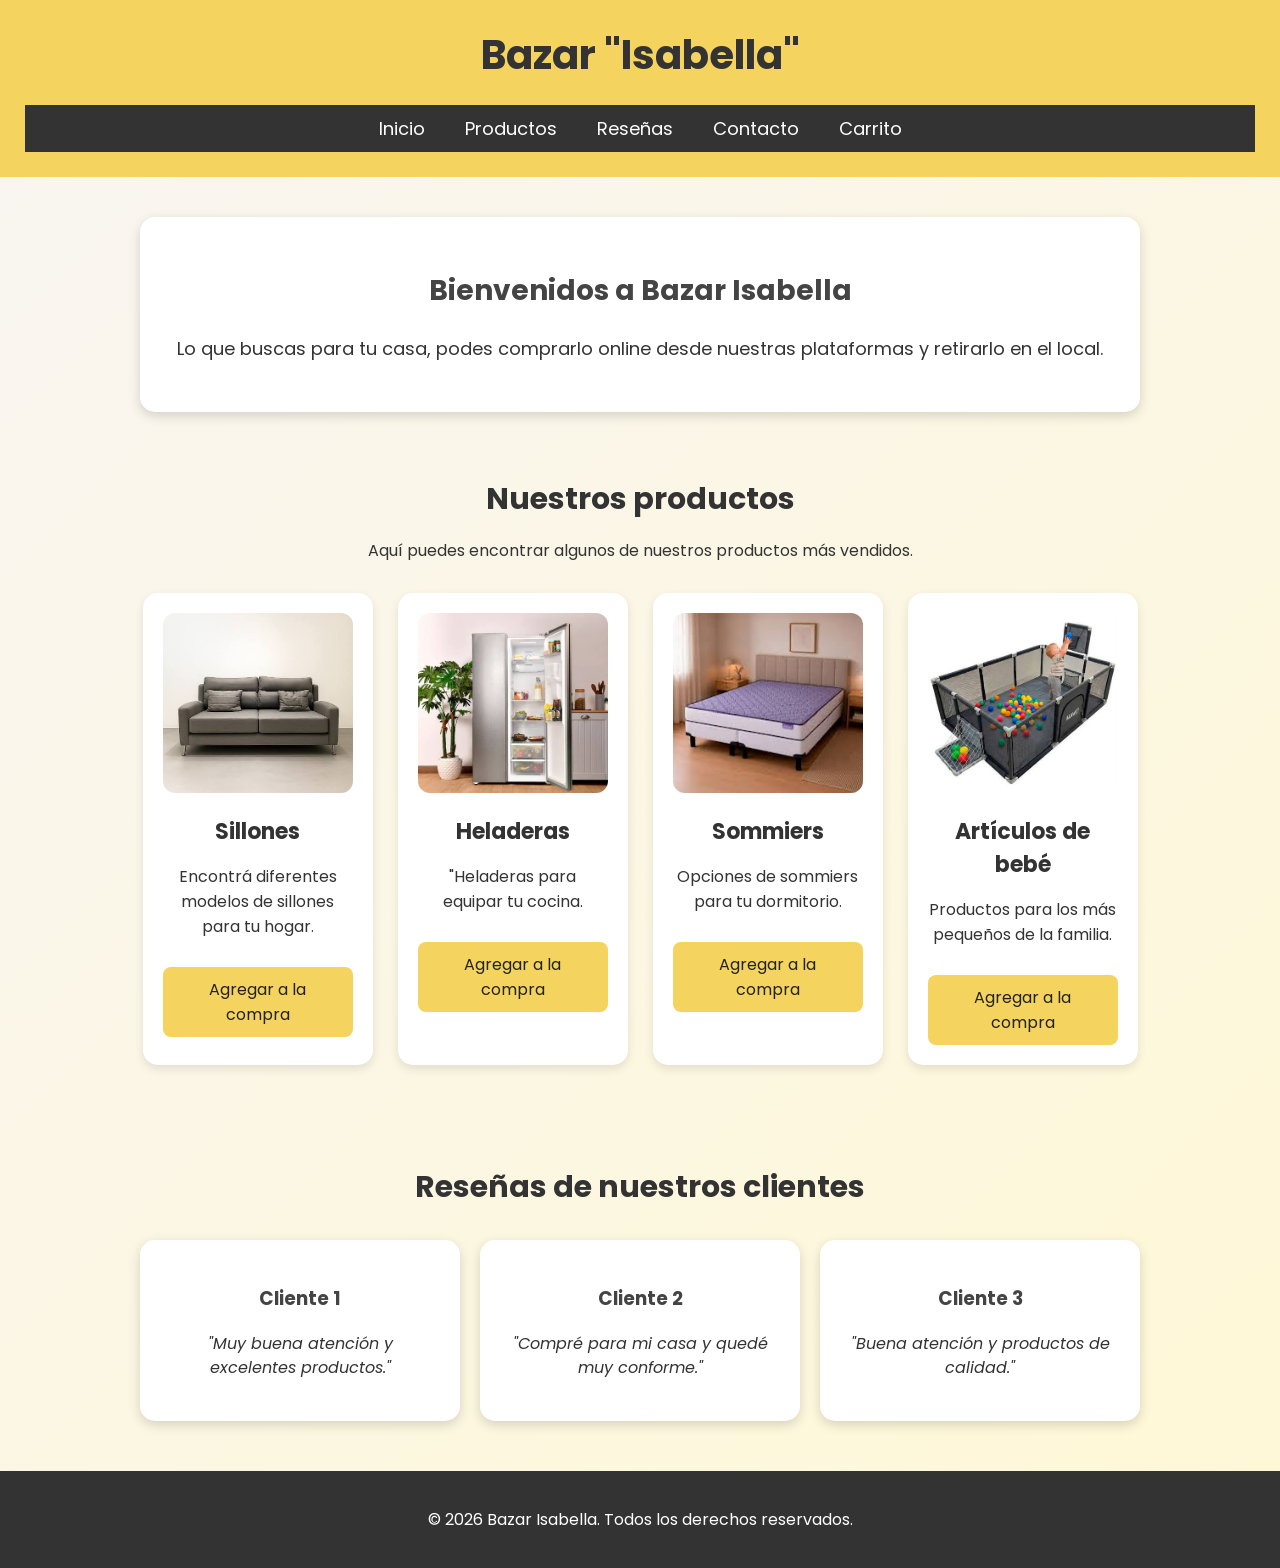
<file: index.html>
<!DOCTYPE html>
<html lang="es">

<head>
    <meta charset="UTF-8">
    <meta name="viewport" content="width=device-width, initial-scale=1.0">

    <title>Bazar Isabella</title>

    <!-- CSS externo -->
    <link rel="stylesheet" href="css/styles.css">
</head>

<body>

    <header>

        <h1>Bazar "Isabella"</h1>

        <nav>
            <ul>
                <li><a href="./index.html">Inicio</a></li>
                <li><a href="#productos">Productos</a></li>
                <li><a href="#resenas">Reseñas</a></li>
                <li><a href="./contacto.html">Contacto</a></li>
                <li><a href="./carrito.html">Carrito</a></li>
            </ul>
        </nav>

    </header>

    <main>

        <!-- PRESENTACIÓN -->
        <section id="inicio">

            <h2>Bienvenidos a Bazar Isabella</h2>

            <p>
                Lo que buscas para tu casa, podes comprarlo online
                desde nuestras plataformas y retirarlo en el local.
            </p>

        </section>


        <!-- PRODUCTOS -->
        <!-- PRODUCTOS -->
        <section id="productos">

            

            <div class="productos-container">

                <!-- PRODUCTOS -->
<section id="productos">

    <h2>Nuestros productos</h2>

    <p>
        Aquí puedes encontrar algunos de nuestros productos
        más vendidos.
    </p>

    <div class="productos-container">

        <article class="producto">

            <img src="imagenes/sillonmoderno(11).jfif" alt="Sillón">

            <h3>Sillones</h3>

            <p>
                Encontrá diferentes modelos de sillones
                para tu hogar.
            </p>

            <p class="precio"></p>

            <a href="./carrito.html" class="boton-producto">
                Agregar a la compra
            </a>

        </article>


        <article class="producto">

            <img src="imagenes/heladerafamiliar.jfif" alt="Heladera">

            <h3>Heladeras</h3>

            <p>
                "Heladeras para equipar tu cocina.
            </p>

            <p class="precio"></p>

            <a href="./carrito.html" class="boton-producto">
                Agregar a la compra
            </a>

        </article>


        <article class="producto">

            <img src="imagenes/camadosplazas.jfif" alt="Sommier">

            <h3>Sommiers</h3>

            <p>
                Opciones de sommiers para tu dormitorio.
            </p>

            <p class="precio">
            </p>

            <a href="./carrito.html" class="boton-producto">
                Agregar a la compra
            </a>

        </article>


        <article class="producto">

            <img src="imagenes/corralito.jfif" alt="Artículos de bebé">

            <h3>Artículos de bebé</h3>

            <p>
                Productos para los más pequeños
                de la familia.
            </p>

            <p class="precio"></p>

            <a href="./carrito.html" class="boton-producto">
                Agregar a la compra
            </a>

        </article>

    </div>

</section>

            </div>

        </section>


        <!-- RESEÑAS -->
        <section id="resenas">

            <h2>Reseñas de nuestros clientes</h2>

            <div class="resenas-container">

                <article class="resena">
                    <h3>Cliente 1</h3>
                    <p>
                        "Muy buena atención y excelentes productos."
                    </p>
                </article>

                <article class="resena">
                    <h3>Cliente 2</h3>
                    <p>
                        "Compré para mi casa y quedé muy conforme."
                    </p>
                </article>

                <article class="resena">
                    <h3>Cliente 3</h3>
                    <p>
                        "Buena atención y productos de calidad."
                    </p>
                </article>

            </div>

        </section>

    </main>


    <footer>

        <p>
            © 2026 Bazar Isabella. Todos los derechos reservados.
        </p>

    </footer>

</body>

</html>
</file>
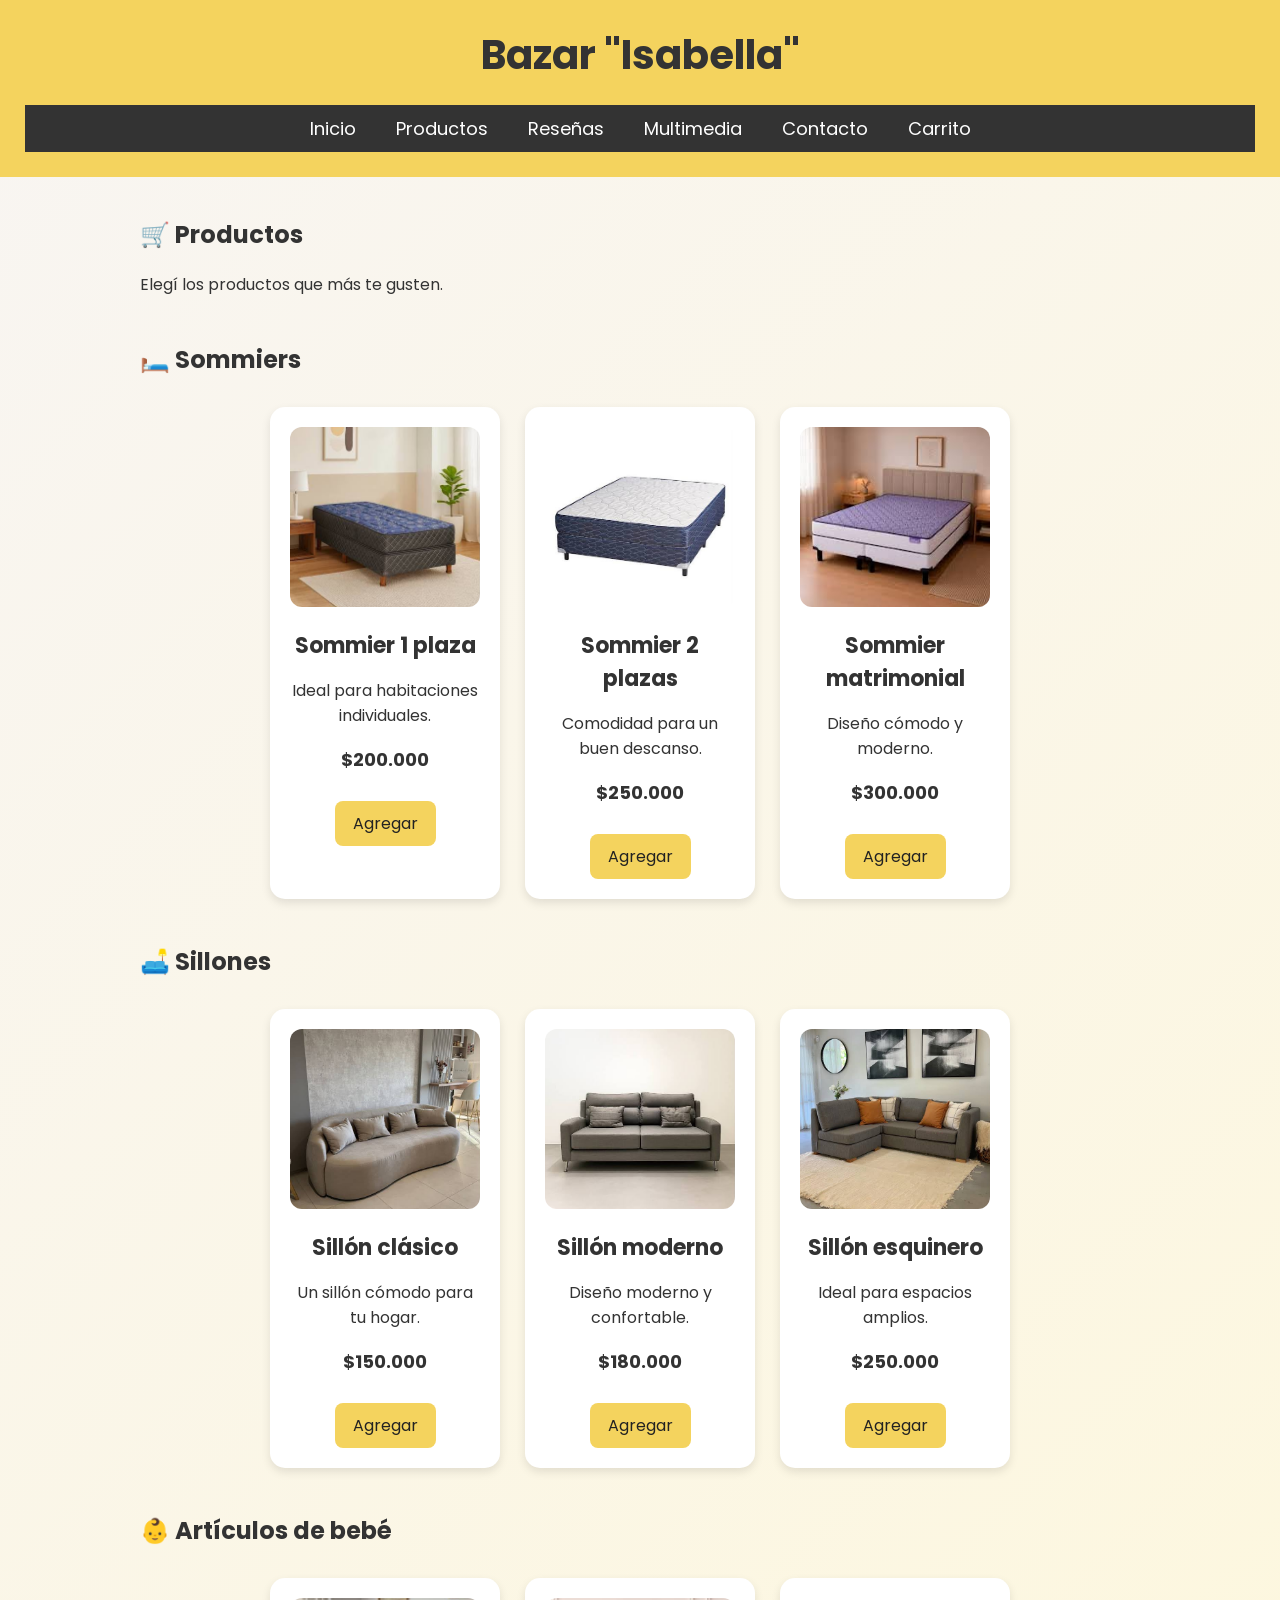
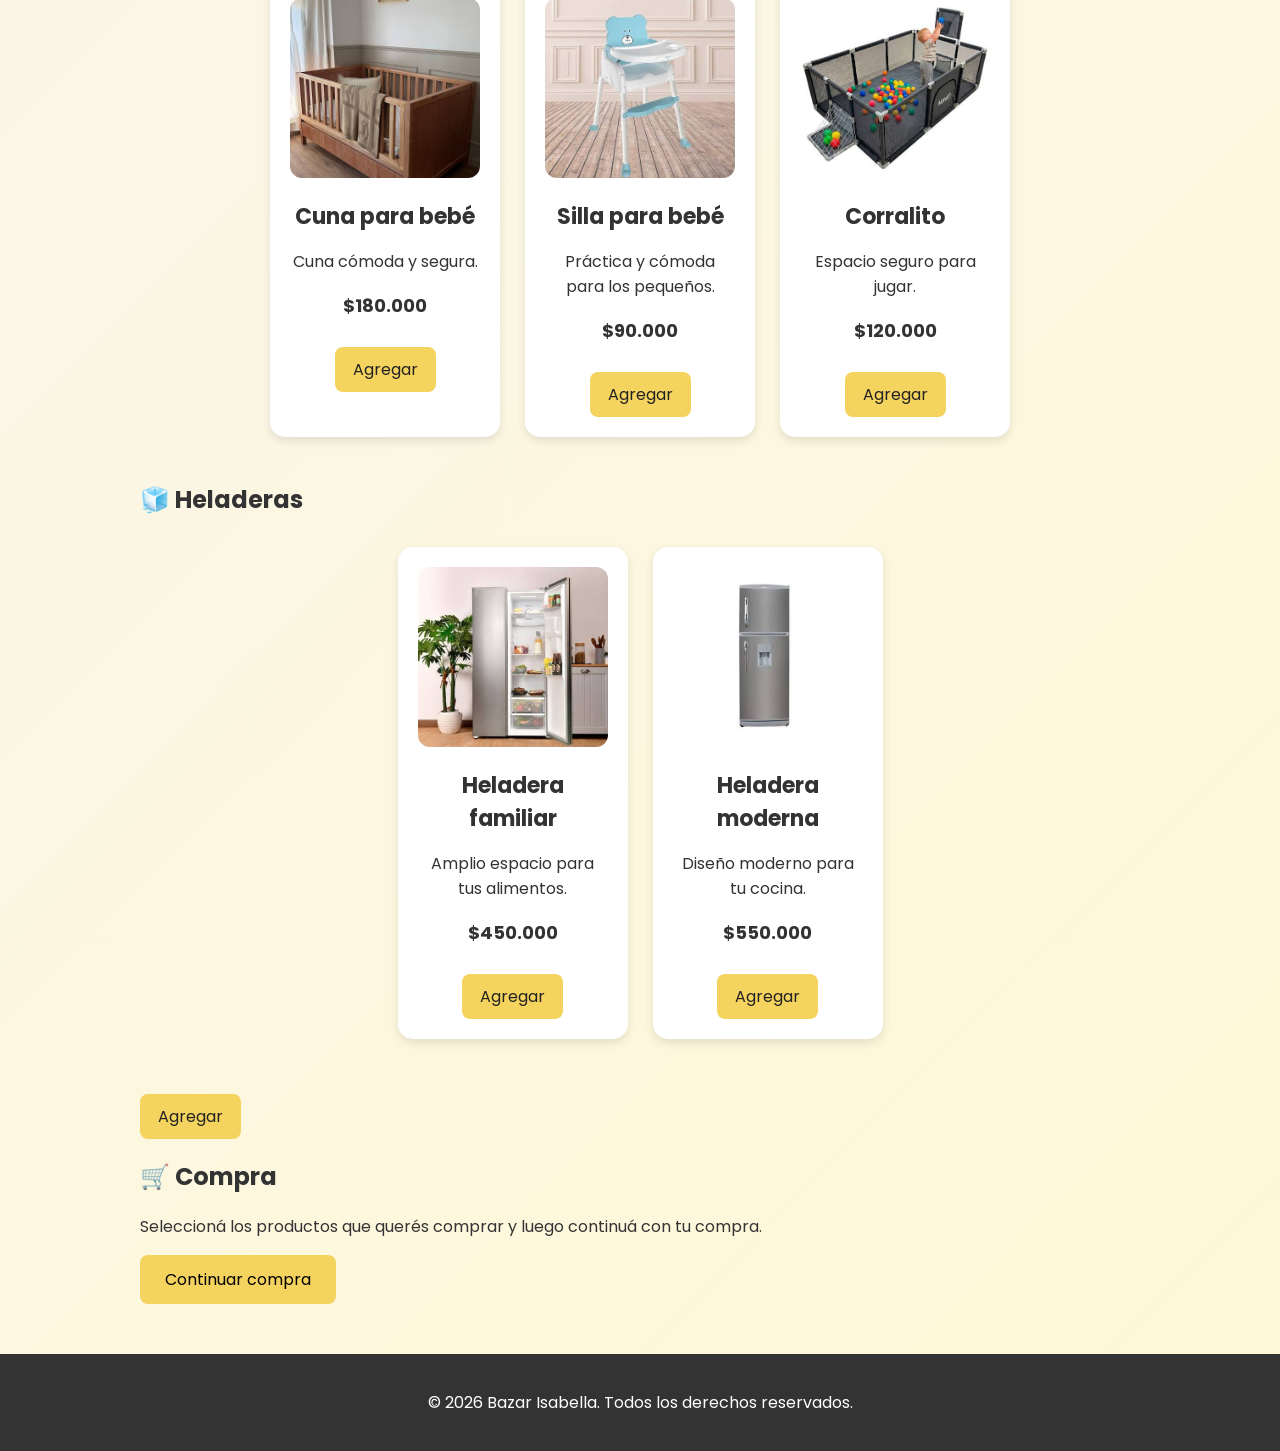
<file: carrito.html>
<!DOCTYPE html>
<html lang="es">

<head>
    <meta charset="UTF-8">
    <meta name="viewport" content="width=device-width, initial-scale=1.0">

    <title>Carrito - Bazar Isabella</title>

    <link rel="stylesheet" href="css/styles.css">
</head>

<body>

    <header>

        <h1>Bazar "Isabella"</h1>

        <nav>
            <ul>
                <li><a href="./index.html">Inicio</a></li>
                <li><a href="./index.html#productos">Productos</a></li>
                <li><a href="./index.html#resenas">Reseñas</a></li>
                <li><a href="./multimedia.html">Multimedia</a></li>
                <li><a href="./contacto.html">Contacto</a></li>
                <li><a href="./carrito.html">Carrito</a></li>
            </ul>
        </nav>

    </header>


    <main>

        <section>

            <h2>🛒 Productos</h2>

            <p>
                Elegí los productos que más te gusten.
            </p>

        </section>


         <!-- SOMMIERS -->
<section>
    <h2>🛏️ Sommiers</h2>
    <div class="productos-container">

        <article class="producto">
            <img src="imagenes/cama1plaza.jfif" alt="Sommier 1 plaza">
            <h3>Sommier 1 plaza</h3>
            <p>Ideal para habitaciones individuales.</p>
            <p class="precio">$200.000</p>
            <a href="#compra" class="boton-producto">Agregar</a>
        </article>

        <article class="producto">
            <img src="imagenes/sommierdos.jfif" alt="Sommier 2 plazas">
            <h3>Sommier 2 plazas</h3>
            <p>Comodidad para un buen descanso.</p>
            <p class="precio">$250.000</p>
            <a href="#compra" class="boton-producto">Agregar</a>
        </article>

        <article class="producto">
            <img src="imagenes/camadosplazas.jfif" alt="Sommier matrimonial">
            <h3>Sommier matrimonial</h3>
            <p>Diseño cómodo y moderno.</p>
            <p class="precio">$300.000</p>
            <a href="#compra" class="boton-producto">Agregar</a>
        </article>

    </div>
</section>


<!-- SILLONES -->
<section>
    <h2>🛋️ Sillones</h2>
    <div class="productos-container">

        <article class="producto">
            <img src="imagenes/sillon.jfif" alt="Sillón clásico">
            <h3>Sillón clásico</h3>
            <p>Un sillón cómodo para tu hogar.</p>
            <p class="precio">$150.000</p>
            <a href="#compra" class="boton-producto">Agregar</a>
        </article>

        <article class="producto">
            <img src="imagenes/sillonmoderno(11).jfif" alt="Sillón moderno">
            <h3>Sillón moderno</h3>
            <p>Diseño moderno y confortable.</p>
            <p class="precio">$180.000</p>
            <a href="#compra" class="boton-producto">Agregar</a>
        </article>

        <article class="producto">
            <img src="imagenes/sillonesquinero.jfif" alt="Sillón esquinero">
            <h3>Sillón esquinero</h3>
            <p>Ideal para espacios amplios.</p>
            <p class="precio">$250.000</p>
            <a href="#compra" class="boton-producto">Agregar</a>
        </article>

    </div>
</section>


<!-- ARTÍCULOS DE BEBÉ -->
<section>
    <h2>👶 Artículos de bebé</h2>
    <div class="productos-container">

        <article class="producto">
            <img src="imagenes/cuna.jfif" alt="Cuna para bebé">
            <h3>Cuna para bebé</h3>
            <p>Cuna cómoda y segura.</p>
            <p class="precio">$180.000</p>
            <a href="#compra" class="boton-producto">Agregar</a>
        </article>

        <article class="producto">
            <img src="imagenes/sillabebe.jfif" alt="Silla para bebé">
            <h3>Silla para bebé</h3>
            <p>Práctica y cómoda para los pequeños.</p>
            <p class="precio">$90.000</p>
            <a href="#compra" class="boton-producto">Agregar</a>
        </article>

        <article class="producto">
            <img src="imagenes/corralito.jfif" alt="Corralito">
            <h3>Corralito</h3>
            <p>Espacio seguro para jugar.</p>
            <p class="precio">$120.000</p>
            <a href="#compra" class="boton-producto">Agregar</a>
        </article>

    </div>
</section>


<!-- HELADERAS -->
<section>
    <h2>🧊 Heladeras</h2>
    <div class="productos-container">

        <article class="producto">
            <img src="imagenes/heladerafamiliar.jfif" alt="Heladera familiar">
            <h3>Heladera familiar</h3>
            <p>Amplio espacio para tus alimentos.</p>
            <p class="precio">$450.000</p>
            <a href="#compra" class="boton-producto">Agregar</a>
        </article>

        <article class="producto">
            <img src="imagenes/heladera.jfif" alt="Heladera moderna">
            <h3>Heladera moderna</h3>
            <p>Diseño moderno para tu cocina.</p>
            <p class="precio">$550.000</p>
            <a href="#compra" class="boton-producto">Agregar</a>
        </article>

         </div>
         </section>

                    <a href="#compra" class="boton-producto">
                        Agregar
                    </a>

                </article>

            </div>

        </section>


        <!-- COMPRA -->

        <section id="compra">

            <h2>🛒 Compra</h2>

            <p>
                Seleccioná los productos que querés comprar
                y luego continuá con tu compra.
            </p>

            <button type="button">
                Continuar compra
            </button>

        </section>

    </main>


    <footer>

        <p>
            © 2026 Bazar Isabella. Todos los derechos reservados.
        </p>

    </footer>

</body>

</html>
</file>
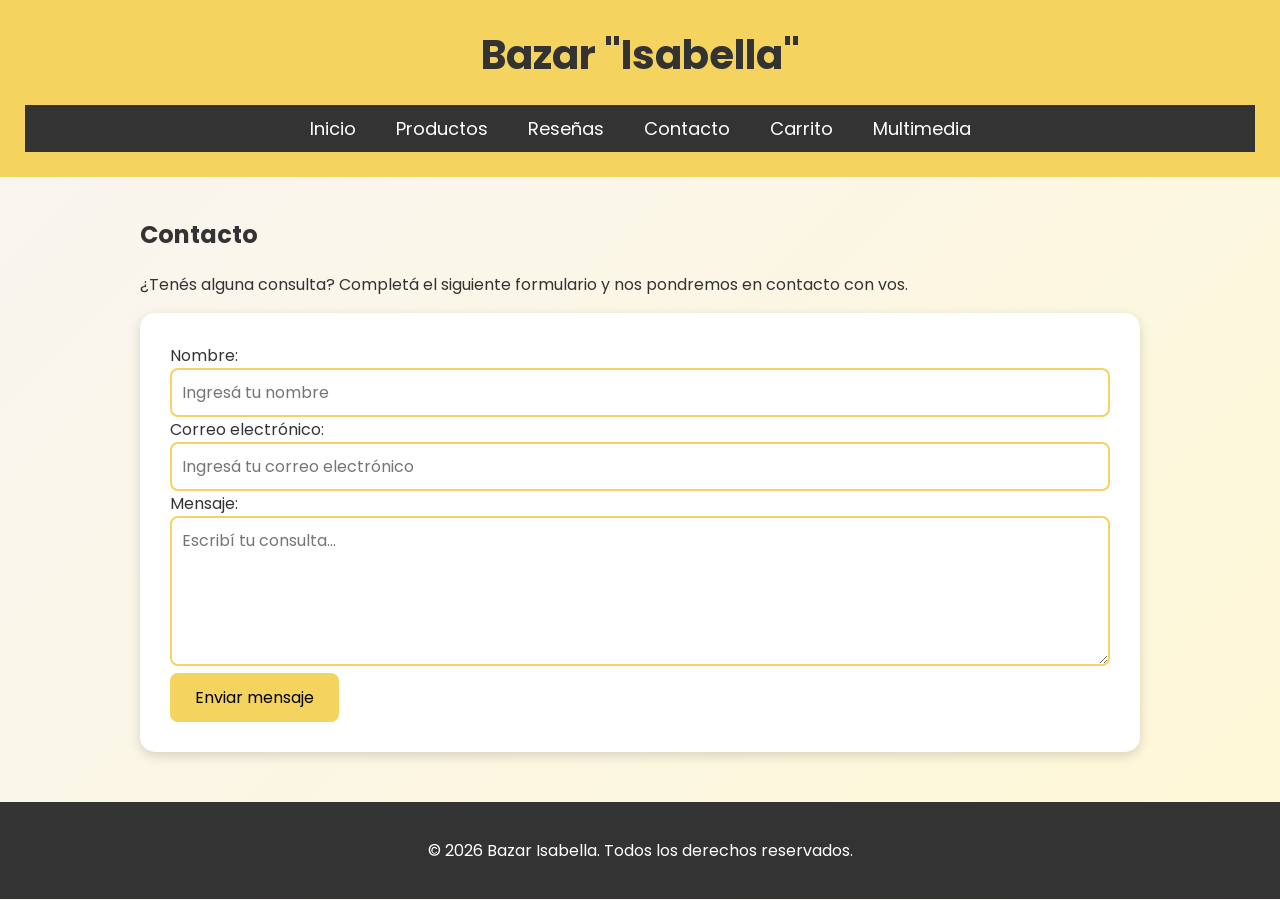
<file: contacto.html>
<!DOCTYPE html>
<html lang="es">

<head>
    <meta charset="UTF-8">
    <meta name="viewport" content="width=device-width, initial-scale=1.0">

    <title>Contacto - Bazar Isabella</title>

    <!-- CSS externo -->
    <link rel="stylesheet" href="css/styles.css">
</head>

<body>

    <header>

        <h1>Bazar "Isabella"</h1>

        <nav>
            <ul>
                <li><a href="./index.html">Inicio</a></li>
                <li><a href="./index.html#productos">Productos</a></li>
                <li><a href="./index.html#resenas">Reseñas</a></li>
                <li><a href="./contacto.html">Contacto</a></li>
                <li><a href="./carrito.html">Carrito</a></li>
                <li><a href="./multimedia.html">Multimedia</a></li>
            </ul>
        </nav>

    </header>


    <main>

        <section>

            <h2>Contacto</h2>

            <p>
                ¿Tenés alguna consulta? Completá el siguiente formulario
                y nos pondremos en contacto con vos.
            </p>


            <!-- FORMULARIO -->
            <form action="https://formspree.io/f/mnpnlqva" method="POST">

                <!-- Nombre -->
                <label for="nombre">Nombre:</label>

                <input
                    type="text"
                    id="nombre"
                    name="nombre"
                    placeholder="Ingresá tu nombre"
                    required
                >


                <!-- Correo -->
                <label for="email">Correo electrónico:</label>

                <input
                    type="email"
                    id="email"
                    name="email"
                    placeholder="Ingresá tu correo electrónico"
                    required
                >


                <!-- Mensaje -->
                <label for="mensaje">Mensaje:</label>

                <textarea
                    id="mensaje"
                    name="mensaje"
                    placeholder="Escribí tu consulta..."
                    required
                ></textarea>


                <!-- Botón -->
                <button type="submit">
                    Enviar mensaje
                </button>

            </form>

        </section>

    </main>


    <footer>

        <p>
            © 2026 Bazar Isabella. Todos los derechos reservados.
        </p>

    </footer>

</body>

</html>
</file>
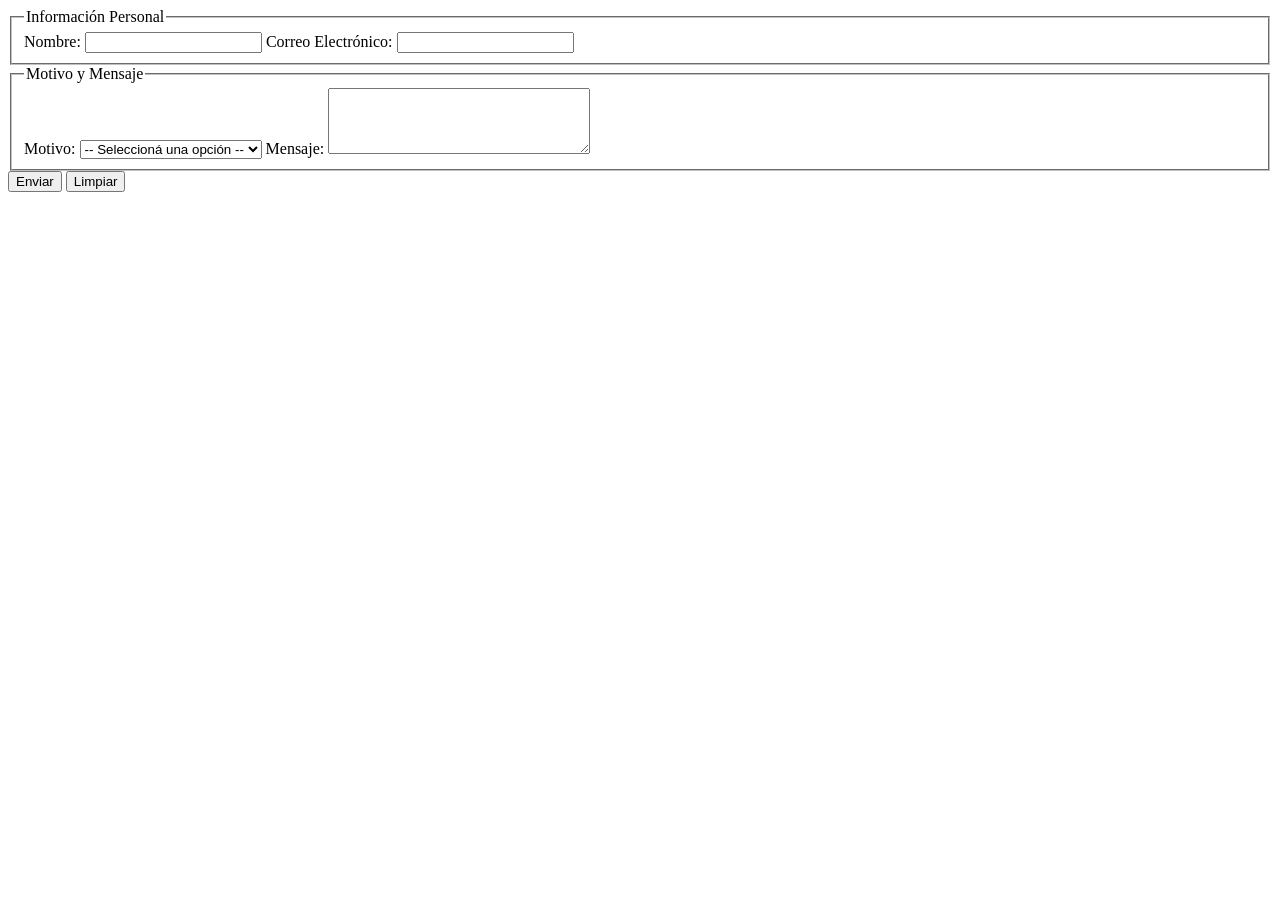
<file: ejemploformulario.html>
<!DOCTYPE html>
<html lang="en">
<head>
    <meta charset="UTF-8">
    <meta name="viewport" content="width=device-width, initial-scale=1.0">
    <title>Document</title>
</head>
<body>
    <form action="URL_de_destino" method="POST">
    <fieldset>
      <legend>Información Personal</legend>
      
      <label for="nombre">Nombre:</label>
      <input type="text" id="nombre" name="nombre">

      <label for="email">Correo Electrónico:</label>
      <input type="email" id="email" name="email">
    </fieldset>

    <fieldset>
      <legend>Motivo y Mensaje</legend>

      <label for="motivo">Motivo:</label>
      <select id="motivo" name="motivo">
        <option value="">-- Seleccioná una opción --</option>
        <option value="consulta">Consulta</option>
        <option value="soporte">Soporte</option>
        <option value="otros">Otros</option>
      </select>

      <label for="mensaje">Mensaje:</label>
      <textarea id="mensaje" name="mensaje" rows="4" cols="30"></textarea>
    </fieldset>

    <section>
      <button type="submit">Enviar</button>
      <button type="reset">Limpiar</button>
    </section>
</form>
</body>
</html>
</file>
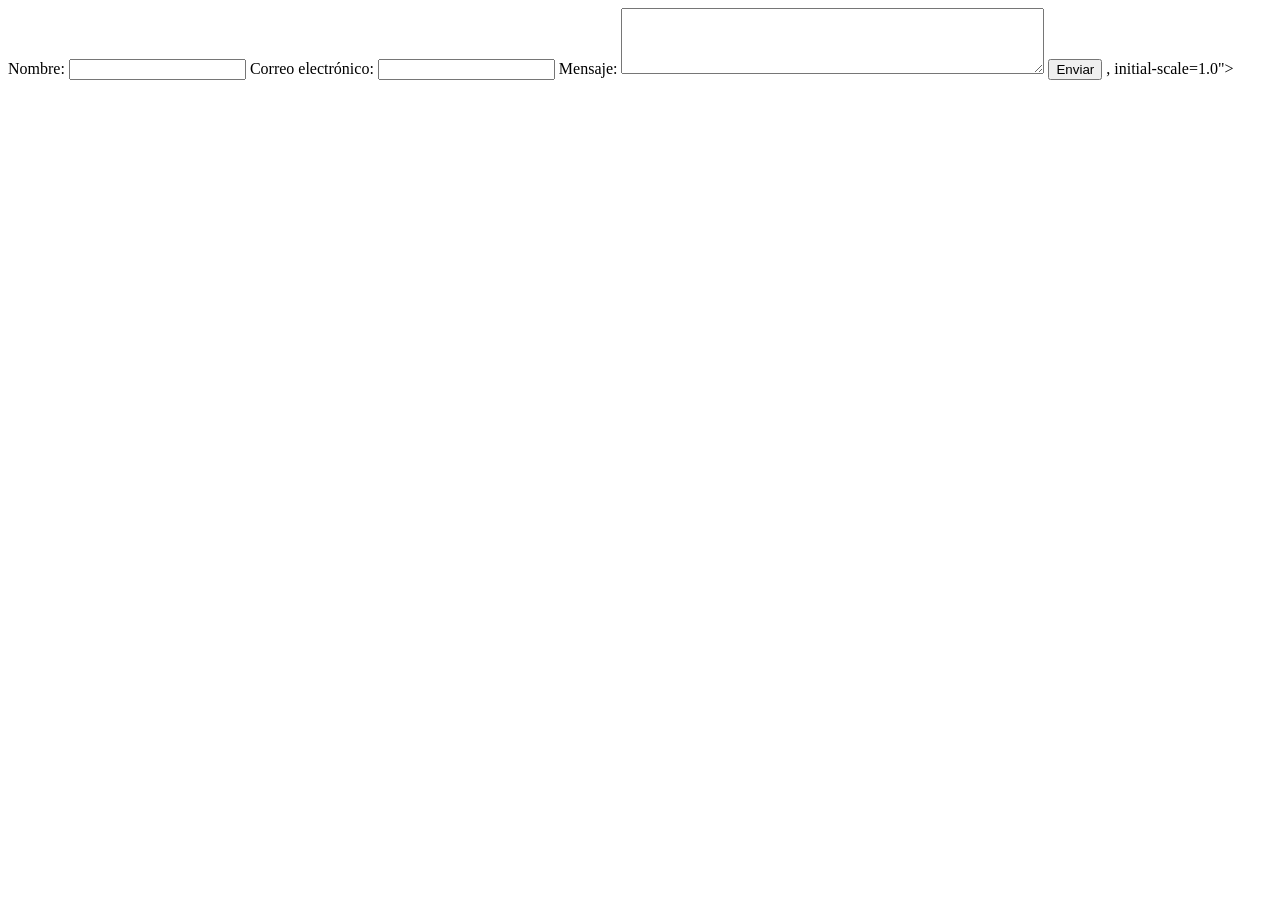
<file: formulariodecontactoej.html>
<!DOCTYPE html>
<html lang="en">
<head>
    <meta charset="UTF-8">
    <meta name="viewport" content="width=<form action="https://formspree.io/mi-cuenta" method="POST">
     <label for="nombre">Nombre:</label>
     <input type="text" id="nombre" name="nombre" required>
    
     <label for="email">Correo electrónico:</label>
     <input type="email" id="email" name="email" required>
    
     <label for="mensaje">Mensaje:</label>
     <textarea id="mensaje" name="mensaje" rows="4" cols="50" required></textarea>
    
     <button type="submit">Enviar</button>
 </form>, initial-scale=1.0">
    <title>Document</title>
</head>
<body>
    
</body>
</html>
</file>
<file: css/styles.css>
/* =========================
   ESTILOS GENERALES
   ========================= */

/* Fuente de Google */
@import url('https://fonts.googleapis.com/css2?family=Poppins:wght@400;500;600;700&display=swap');

* {
    box-sizing: border-box;
}

body {
    margin: 0;
    font-family: 'Poppins', Arial, Helvetica, sans-serif;
    background: linear-gradient(135deg, #f8f5f2, #fff8d6);
    color: #333;
}


/* =========================
   CABECERA
   ========================= */

header {
    background-color: #f4d35e;
    padding: 25px;
    text-align: center;
}

header h1 {
    margin: 0 0 20px 0;
    color: #333;
    font-size: 40px;
}


/* =========================
   MENÚ DE NAVEGACIÓN
   ========================= */

nav {
    background-color: #333;
    padding: 10px;
}

nav ul {
    list-style: none;
    margin: 0;
    padding: 0;

    /* FLEXBOX */
    display: flex;
    justify-content: center;
    align-items: center;
    gap: 40px;
}

nav a {
    color: white;
    text-decoration: none;
    font-size: 18px;
}

nav a:hover {
    color: #f4d35e;
}


/* 
   CONTENIDO PRINCIPAL
    */

main {
    width: 80%;
    max-width: 1000px;
    margin: 40px auto;
}


/*
   PRESENTACIÓN
   */

#inicio {
    background-color: white;
    padding: 30px;
    border-radius: 15px;
    box-shadow: 0 4px 12px rgba(0, 0, 0, 0.15);
    text-align: center;
    margin-bottom: 40px;
}

#inicio h2 {
    color: #444;
    font-size: 28px;
}

#inicio p {
    font-size: 18px;
    line-height: 1.6;
}


/* 
   PRODUCTOS - FLEXBOX
 */

#productos {
    margin-bottom: 50px;
}

#productos h2,
#resenas h2 {
    text-align: center;
    font-size: 30px;
    margin-bottom: 15px;
}

#productos > p {
    text-align: center;
}


/* Contenedor de las cards */

.productos-container {

    /* FLEXBOX */
    display: flex;

    /* Permite que las cards bajen de línea */
    flex-wrap: wrap;

    /* Espacio entre las cards */
    gap: 20px;

    justify-content: center;

    margin-top: 30px;
}


/* Cards individuales */

.producto {
    background-color: white;
    padding: 25px;

    border-radius: 15px;

    width: 220px;

    text-align: center;

    box-shadow: 0 4px 12px rgba(0, 0, 0, 0.15);

    transition: transform 0.3s;
}

.producto:hover {
    transform: translateY(-5px);
}
/* SECCIONES DE PRODUCTOS */

main section {
    margin-bottom: 45px;
}

.productos-container {
    display: flex;
    flex-wrap: wrap;
    gap: 25px;
    justify-content: center;
}

.producto {
    width: 230px;
    padding: 20px;
    background-color: white;
    border-radius: 15px;
    text-align: center;
    box-shadow: 0 4px 10px rgba(0, 0, 0, 0.10);
}

.producto img {
    width: 100%;
    height: 180px;
    object-fit: cover;
    border-radius: 12px;

    transition: transform 0.3s ease;
}

.producto img:hover {
    transform: translateY(-10px);
}

.producto h3 {
    margin-top: 15px;
}

.precio {
    font-size: 18px;
    font-weight: bold;
}

.boton-producto {
    display: inline-block;
    padding: 10px 18px;
    margin-top: 8px;

    background-color: #f4d35e;
    color: #222;

    text-decoration: none;
    border-radius: 8px;

    transition: transform 0.3s ease;
}

.boton-producto:hover {
    transform: translateY(-3px);
}


/* Productos del carrito */

.productos-container {
    display: flex;
    flex-wrap: wrap;
    gap: 25px;
    justify-content: center;
}

.producto {
    background-color: white;
    border-radius: 15px;
    padding: 20px;
    width: 230px;
    text-align: center;
    box-shadow: 0 4px 10px rgba(0, 0, 0, 0.10);
}

.producto img {
    width: 100%;
    height: 180px;
    object-fit: cover;
    border-radius: 12px;

    transition: transform 0.3s ease;
}

/* La imagen se levanta al pasar el mouse */

.producto img:hover {
    transform: translateY(-10px);
}

.producto h3 {
    font-size: 22px;
    margin: 15px 0 10px;
}

.precio {
    font-weight: bold;
    font-size: 18px;
}

.boton-producto {
    display: inline-block;
    margin-top: 10px;
    padding: 10px 18px;
    background-color: #f4d35e;
    color: #222;
    text-decoration: none;
    border-radius: 8px;
}

.boton-producto:hover {
    transform: translateY(-3px);
}


/* 
   RESEÑAS - GRID
   */

#resenas {
    margin-bottom: 50px;
}

.resenas-container {

    /* GRID */
    display: grid;

    /* Tres columnas */
    grid-template-columns: repeat(3, 1fr);

    gap: 20px;

    margin-top: 30px;
}

.resena {
    background-color: white;
    padding: 25px;

    border-radius: 15px;

    box-shadow: 0 4px 12px rgba(0, 0, 0, 0.15);

    text-align: center;
}

.resena h3 {
    color: #444;
}

.resena p {
    font-style: italic;
    line-height: 1.5;
}


/* 
   FORMULARIOS
    */

form {
    background-color: white;
    padding: 30px;
    border-radius: 15px;
    box-shadow: 0 4px 12px rgba(0, 0, 0, 0.15);
}

input,
textarea,
select {
    padding: 10px;
    font-family: inherit;
    font-size: 16px;

    border: 2px solid #f4d35e;
    border-radius: 8px;

    width: 100%;
}

textarea {
    min-height: 150px;
    resize: vertical;
}

button {
    background-color: #f4d35e;
    border: none;
    padding: 12px 25px;
    border-radius: 8px;

    font-size: 16px;
    font-family: inherit;

    cursor: pointer;
}

button:hover {
    background-color: #e8c84d;
}


/*
   FOOTER
    */

footer {
    background-color: #333;
    color: white;
    text-align: center;

    padding: 20px;
    margin-top: 50px;
}


 /*
   DISEÑO RESPONSIVO
   MEDIA QUERIES
   */

/* Tablets */

@media (max-width: 768px) {

    main {
        width: 90%;
    }

    nav ul {
        gap: 20px;
    }

    nav a {
        font-size: 16px;
    }

    header h1 {
        font-size: 32px;
    }

    .resenas-container {
        grid-template-columns: repeat(2, 1fr);
    }
}


/* Celulares */

@media (max-width: 480px) {

    main {
        width: 95%;
        margin: 20px auto;
    }

    header {
        padding: 20px 10px;
    }

    header h1 {
        font-size: 28px;
    }

    nav ul {
        flex-direction: column;
        gap: 10px;
    }

    .productos-container {
        flex-direction: column;
        align-items: center;
    }

    .producto {
        width: 100%;
        max-width: 300px;
    }

    .resenas-container {
        grid-template-columns: 1fr;
    }
}
</file>
